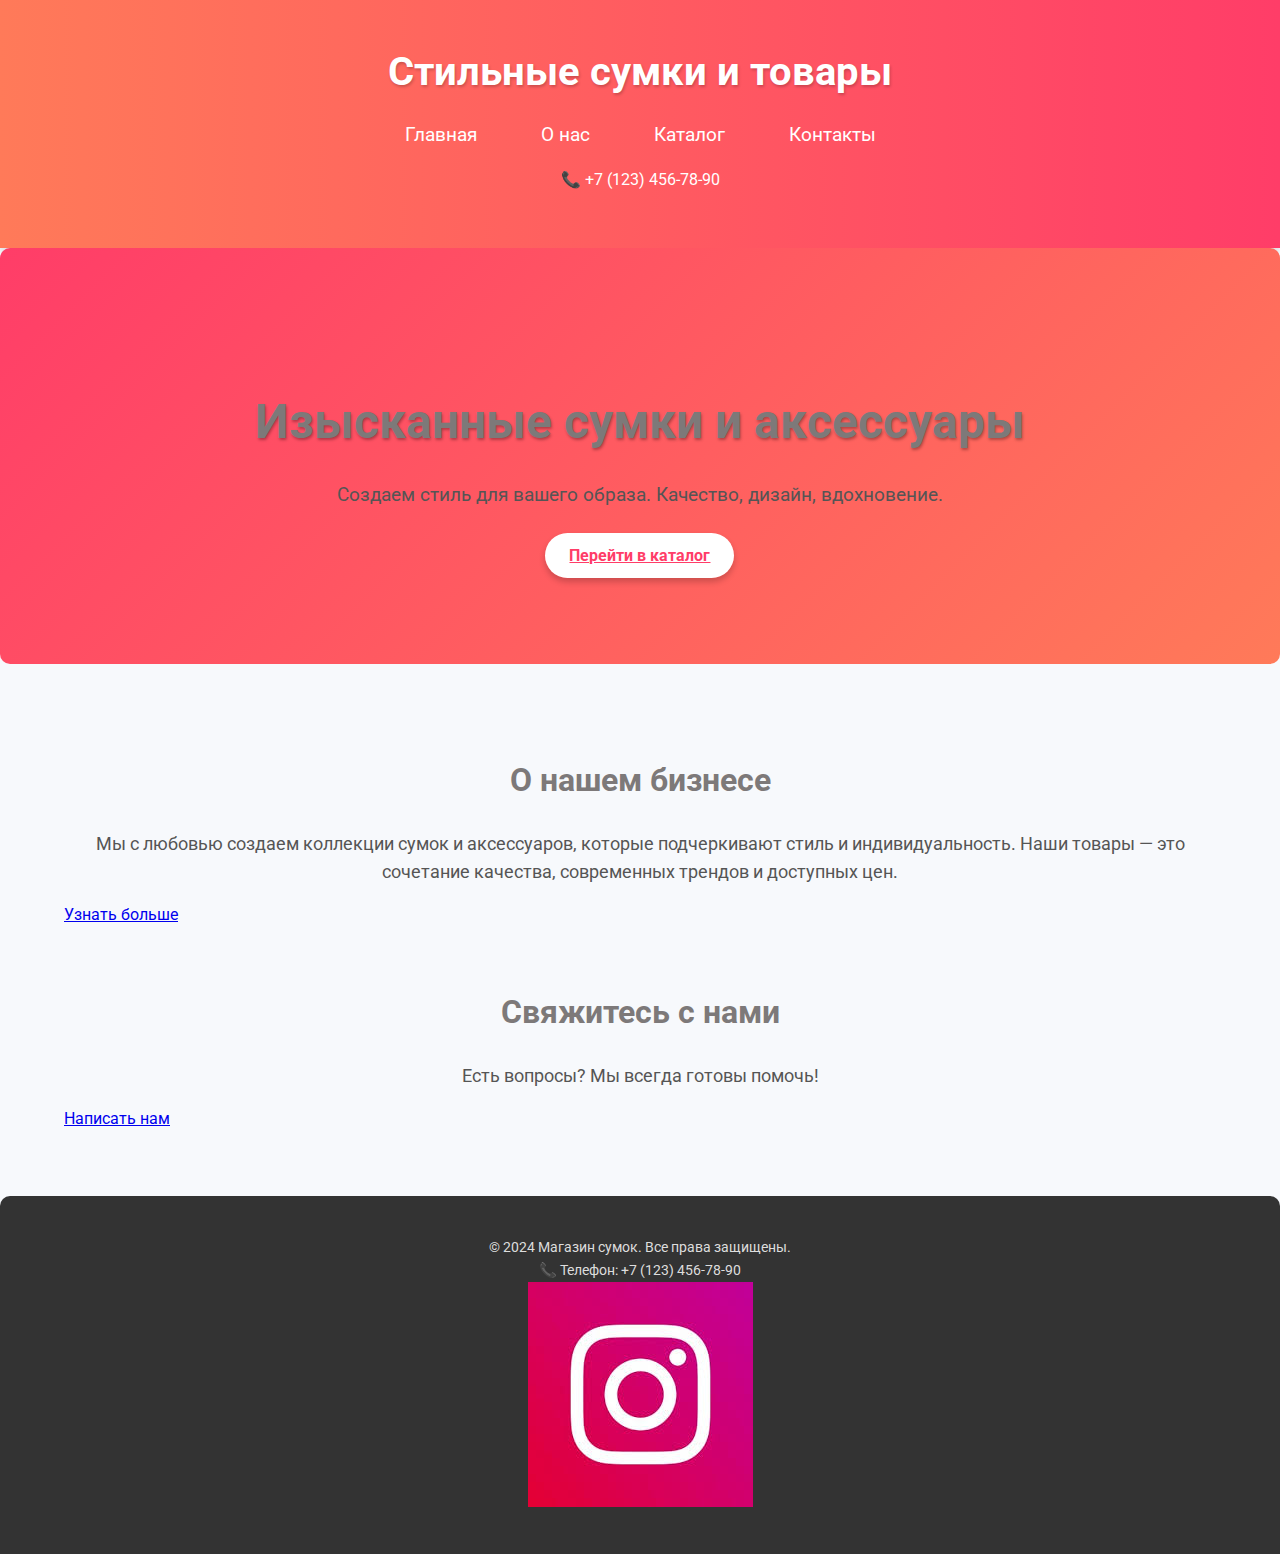
<file: index.html>
<!DOCTYPE html>
<html lang="ru">
<head>
  <meta charset="UTF-8">
  <meta name="viewport" content="width=device-width, initial-scale=1.0">
  <title>Добро пожаловать | Магазин сумок и товаров</title>
  <link rel="stylesheet" href="styles.css">
  <link href="https://fonts.googleapis.com/css2?family=Roboto:wght@400;500;700&display=swap" rel="stylesheet">
</head>
<body>
  <header>
    <div class="container">
      <h1>Стильные сумки и товары</h1>
      <nav>
        <ul>
          <li><a href="index.html">Главная</a></li>
          <li><a href="about.html">О нас</a></li>
          <li><a href="catalog.html">Каталог</a></li>
          <li><a href="contact.html">Контакты</a></li>
        </ul>
      </nav>
      <div class="contact-info">
        </a>
        <p class="phone">📞 +7 (123) 456-78-90</p>
      </div>
    </div>
  </header>
  

  <section id="hero">
    <div class="container">
      <h2>Изысканные сумки и аксессуары</h2>
      <p>Создаем стиль для вашего образа. Качество, дизайн, вдохновение.</p>
      <a href="catalog.html" class="btn">Перейти в каталог</a>
    </div>
  </section>

  <section id="about-preview" class="container">
    <h2>О нашем бизнесе</h2>
    <p>Мы с любовью создаем коллекции сумок и аксессуаров, которые подчеркивают стиль и индивидуальность. Наши товары — это сочетание качества, современных трендов и доступных цен.</p>
    <a href="about.html" class="btn">Узнать больше</a>
  </section>

  <section id="contact-preview" class="container">
    <h2>Свяжитесь с нами</h2>
    <p>Есть вопросы? Мы всегда готовы помочь!</p>
    <a href="contact.html" class="btn">Написать нам</a>
  </section>

  <footer>
    <div class="container">
      <p>© 2024 Магазин сумок. Все права защищены.</p>
      <p>📞 Телефон: +7 (123) 456-78-90</p>
      <p>
        <a href="https://www.instagram.com/baqshopp?igsh=NGp4MHl5eHMxMWhu" target="_blank" class="social-link">
          <img src="images/instagram-icon.png" alt="Instagram" class="icon">
        </a>
      </p>
    </div>
  </footer>
  
</body>
</html>
</file>
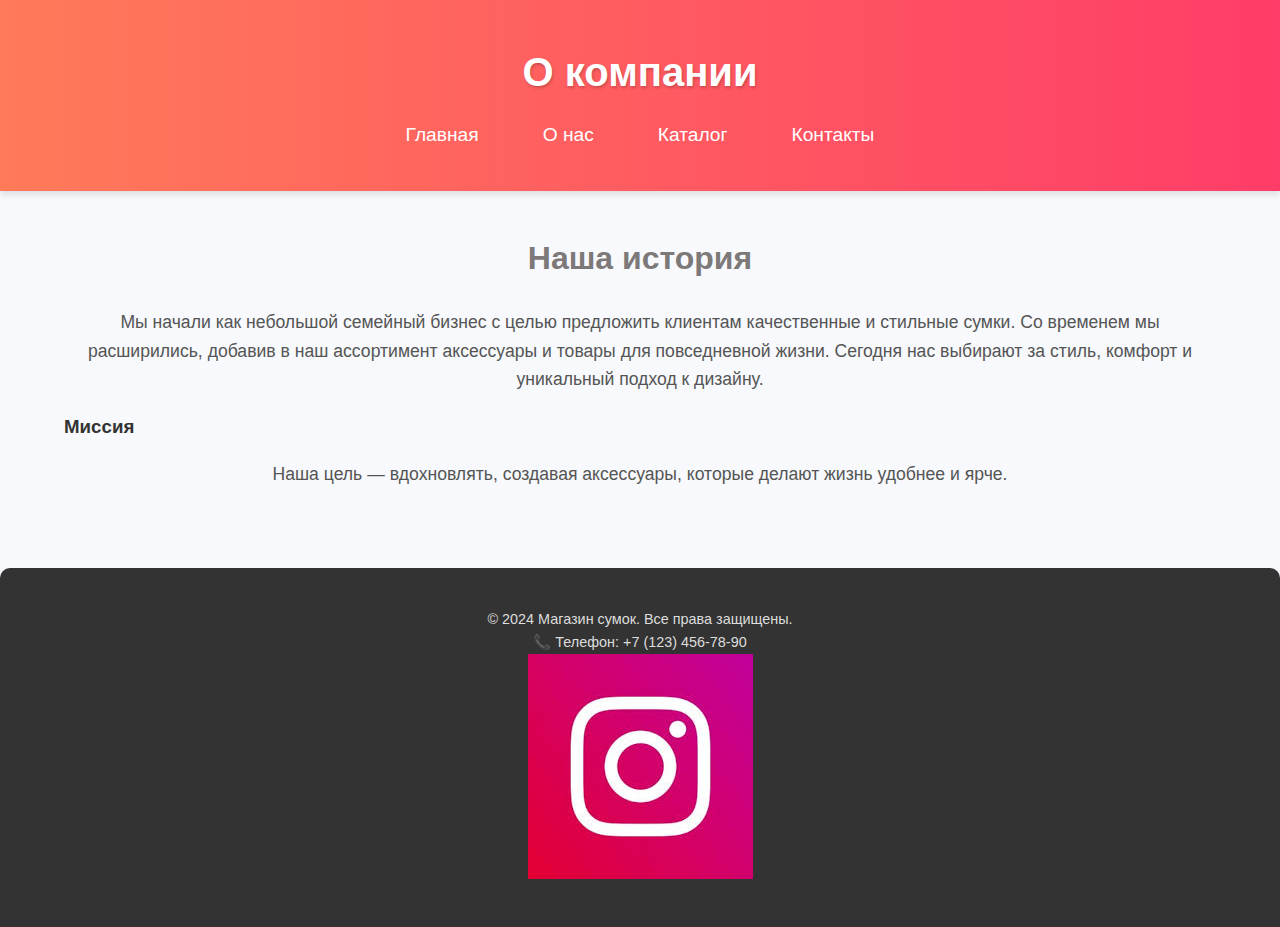
<file: about.html>
<!DOCTYPE html>
<html lang="ru">
<head>
  <meta charset="UTF-8">
  <meta name="viewport" content="width=device-width, initial-scale=1.0">
  <title>О нас | Магазин сумок</title>
  <link rel="stylesheet" href="styles.css">
</head>
<body>
  <header>
    <div class="container">
      <h1>О компании</h1>
      <nav>
        <ul>
          <li><a href="index.html">Главная</a></li>
          <li><a href="about.html">О нас</a></li>
          <li><a href="catalog.html">Каталог</a></li>
          <li><a href="contact.html">Контакты</a></li>
        </ul>
      </nav>
    </div>
  </header>

  <section id="about" class="container">
    <h2>Наша история</h2>
    <p>Мы начали как небольшой семейный бизнес с целью предложить клиентам качественные и стильные сумки. Со временем мы расширились, добавив в наш ассортимент аксессуары и товары для повседневной жизни. Сегодня нас выбирают за стиль, комфорт и уникальный подход к дизайну.</p>

    <h3>Миссия</h3>
    <p>Наша цель — вдохновлять, создавая аксессуары, которые делают жизнь удобнее и ярче.</p>
  </section>

  <footer>
    <div class="container">
      <p>© 2024 Магазин сумок. Все права защищены.</p>
      <p>📞 Телефон: +7 (123) 456-78-90</p>
      <p>
        <a href="https://www.instagram.com/baqshopp?igsh=NGp4MHl5eHMxMWhu" target="_blank" class="social-link">
          <img src="images/instagram-icon.png" alt="Instagram" class="icon"> 
        </a>
      </p>
    </div>
  </footer>
  
</body>
</html>
</file>
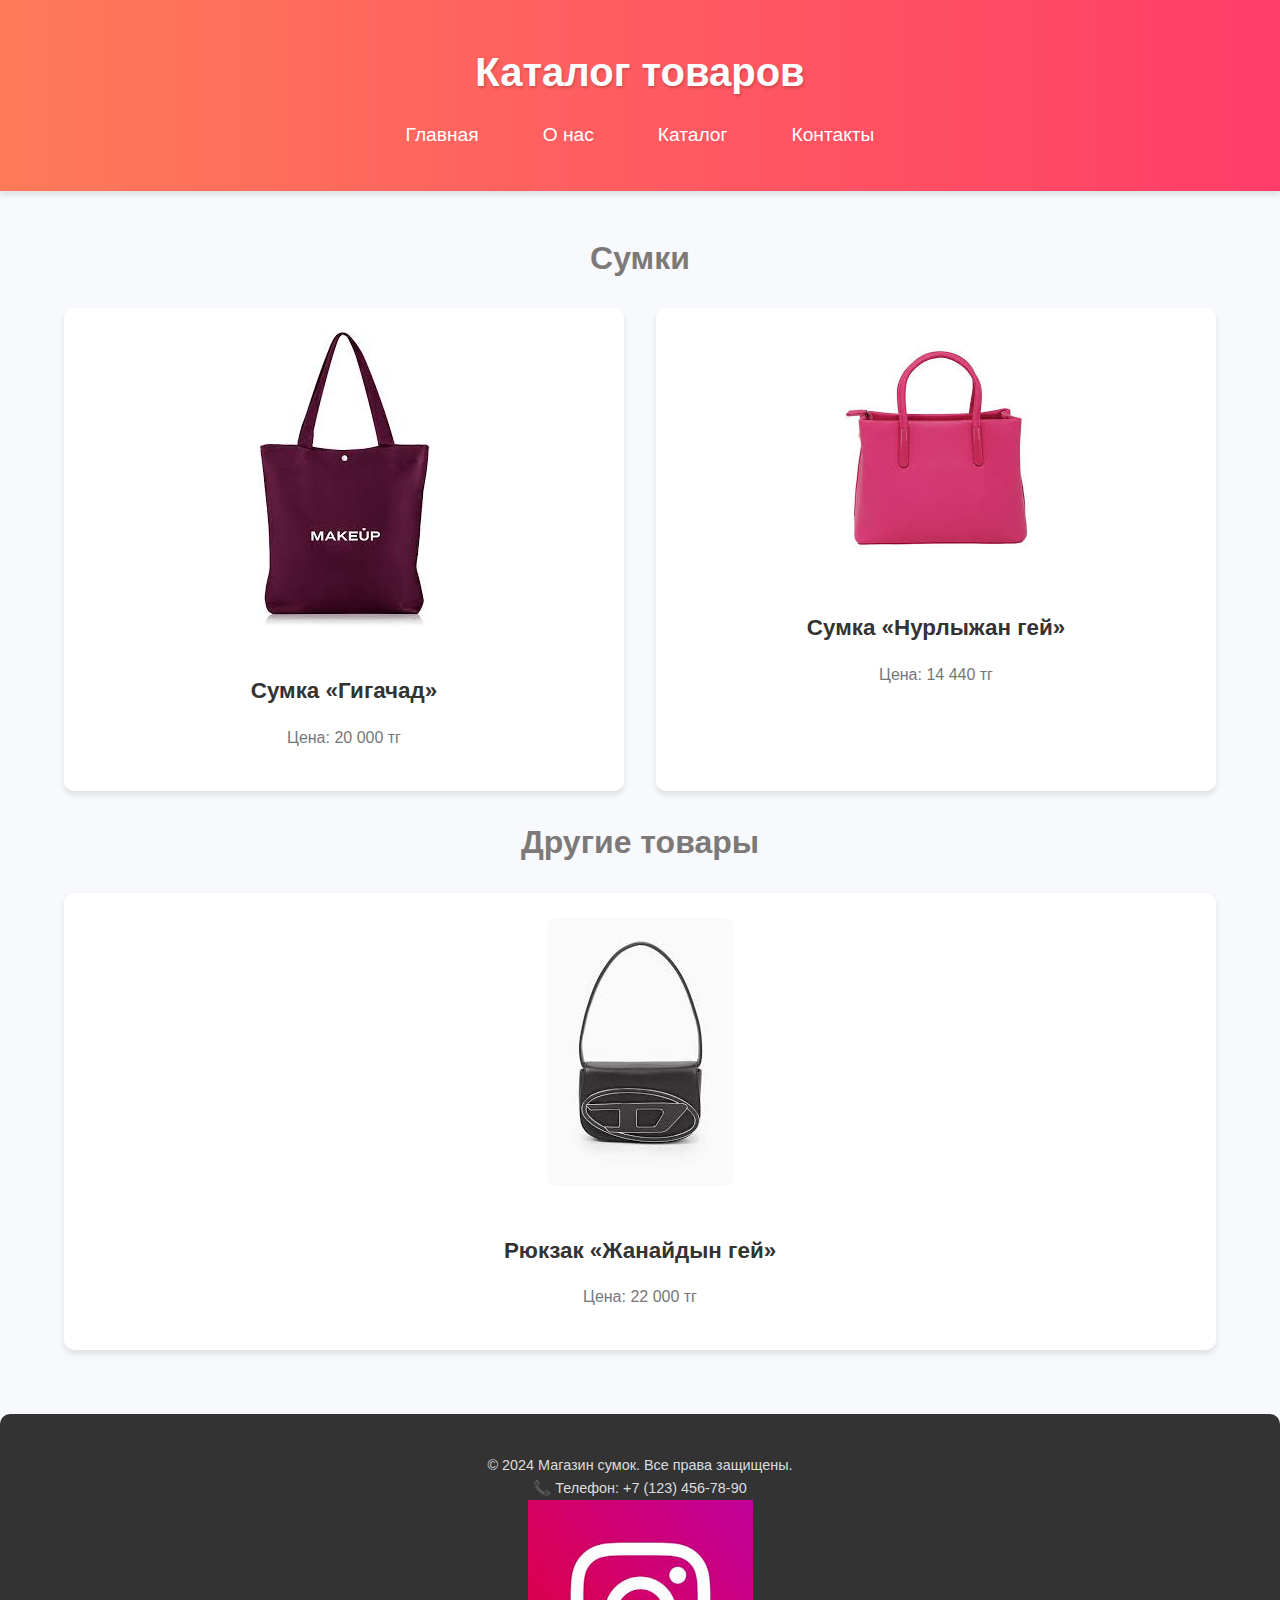
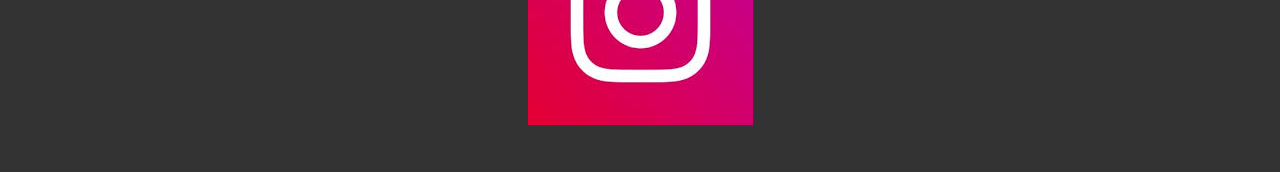
<file: catalog.html>
<!DOCTYPE html>
<html lang="ru">
<head>
  <meta charset="UTF-8">
  <meta name="viewport" content="width=device-width, initial-scale=1.0">
  <title>Каталог | Магазин сумок</title>
  <link rel="stylesheet" href="styles.css">
</head>
<body>
  <header>
    <div class="container">
      <h1>Каталог товаров</h1>
      <nav>
        <ul>
          <li><a href="index.html">Главная</a></li>
          <li><a href="about.html">О нас</a></li>
          <li><a href="catalog.html">Каталог</a></li>
          <li><a href="contact.html">Контакты</a></li>
        </ul>
      </nav>
    </div>
  </header>

  <section id="catalog" class="container">
    <h2>Сумки</h2>
    <div class="products">
      <div class="product">
        <img src="images/bag1.jpg" alt="Сумка 1">
        <h3>Сумка «Гигачад»</h3>
        <p>Цена: 20 000 тг</p>
      </div>
      <div class="product">
        <img src="images/bag2.jpg" alt="Сумка 2">
        <h3>Сумка «Нурлыжан гей»</h3>
        <p>Цена: 14 440 тг</p>
      </div>
    </div>
    <h2>Другие товары</h2>
    <div class="products">
      <div class="product">
        <img src="images/item1.jpg" alt="Товар 1">
        <h3>Рюкзак «Жанайдын гей»</h3>
        <p>Цена: 22 000 тг</p>
      </div>
    </div>
  </section>

  <footer>
    <div class="container">
      <p>© 2024 Магазин сумок. Все права защищены.</p>
      <p>📞 Телефон: +7 (123) 456-78-90</p>
      <p>
        <a href="https://www.instagram.com/baqshopp?igsh=NGp4MHl5eHMxMWhu" target="_blank" class="social-link">
          <img src="images/instagram-icon.png" alt="Instagram" class="icon">
        </a>
      </p>
    </div>
  </footer>
  
</body>
</html>
</file>
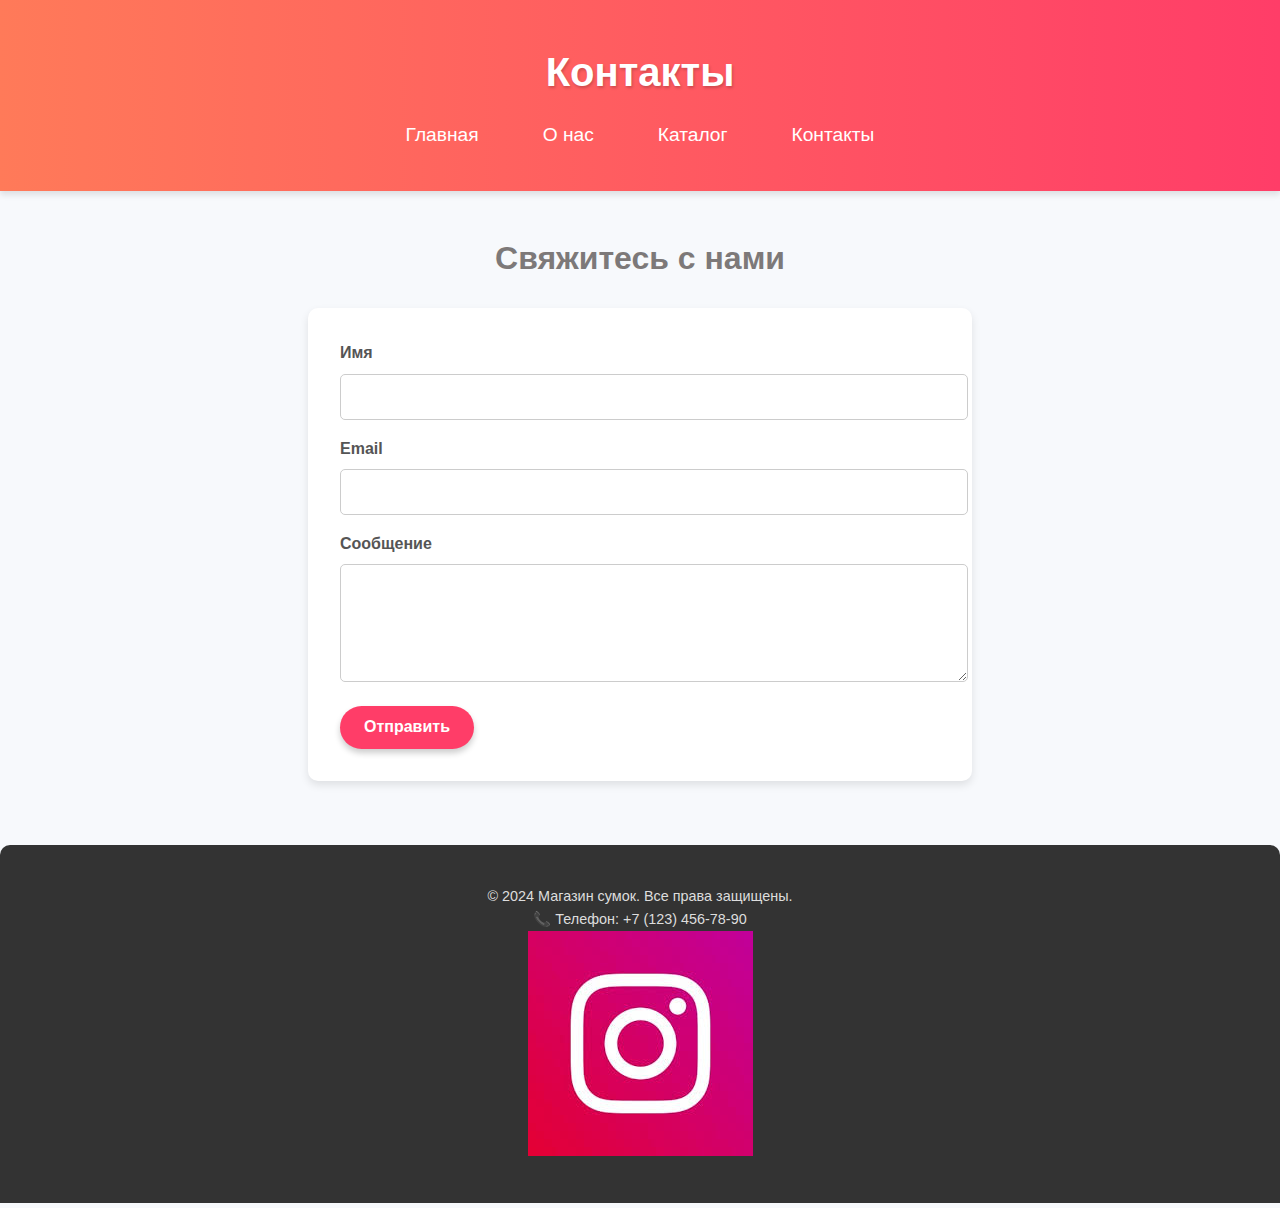
<file: contact.html>
<!DOCTYPE html>
<html lang="ru">
<head>
  <meta charset="UTF-8">
  <meta name="viewport" content="width=device-width, initial-scale=1.0">
  <title>Контакты | Магазин сумок</title>
  <link rel="stylesheet" href="styles.css">
</head>
<body>
  <header>
    <div class="container">
      <h1>Контакты</h1>
      <nav>
        <ul>
          <li><a href="index.html">Главная</a></li>
          <li><a href="about.html">О нас</a></li>
          <li><a href="catalog.html">Каталог</a></li>
          <li><a href="contact.html">Контакты</a></li>
        </ul>
      </nav>
    </div>
  </header>

  <section id="contact" class="container">
    <h2>Свяжитесь с нами</h2>
    <form action="#" method="POST">
      <label for="name">Имя</label>
      <input type="text" id="name" name="name" required>

      <label for="email">Email</label>
      <input type="email" id="email" name="email" required>

      <label for="message">Сообщение</label>
      <textarea id="message" name="message" rows="5" required></textarea>

      <button type="submit" class="btn">Отправить</button>
    </form>
  </section>

  <footer>
    <div class="container">
      <p>© 2024 Магазин сумок. Все права защищены.</p>
      <p>📞 Телефон: +7 (123) 456-78-90</p>
      <p>
        <a href="https://www.instagram.com/baqshopp?igsh=NGp4MHl5eHMxMWhu" target="_blank" class="social-link">
          <img src="images/instagram-icon.png" alt="Instagram" class="icon">
        </a>
      </p>
    </div>
  </footer>
  
</body>
</html>
</file>
<file: styles.css>
/* Основные стили */
body {
  font-family: 'Roboto', sans-serif;
  margin: 0;
  padding: 0;
  background: #f7f9fc;
  color: #333;
  line-height: 1.6;
}

/* Контейнер */
.container {
  width: 90%;
  max-width: 1200px;
  margin: 0 auto;
  padding: 1rem 0;
}

/* Шапка */
header {
  background: linear-gradient(90deg, #ff7a59, #ff3d68);
  color: white;
  padding: 1.5rem 0;
  text-align: center;
  box-shadow: 0 4px 6px rgba(0, 0, 0, 0.1);
}

header h1 {
  margin: 0;
  font-size: 2.5rem;
  text-shadow: 1px 2px 3px rgba(0, 0, 0, 0.2);
}

nav ul {
  list-style: none;
  display: flex;
  justify-content: center;
  padding: 0;
  margin: 1rem 0 0;
  gap: 2rem;
}

nav ul li {
  font-size: 1.2rem;
}

nav ul li a {
  color: white;
  text-decoration: none;
  padding: 0.5rem 1rem;
  transition: background 0.3s ease, color 0.3s ease;
}

nav ul li a:hover {
  background: white;
  color: #ff3d68;
  border-radius: 5px;
}

/* Секция Hero */
#hero {
  background: linear-gradient(135deg, #ff3d68, #ff7a59);
  color: white;
  text-align: center;
  padding: 5rem 2rem;
  margin-bottom: 3rem;
  border-radius: 10px;
}

#hero h2 {
  font-size: 3rem;
  margin-bottom: 1rem;
  text-shadow: 1px 2px 3px rgba(0, 0, 0, 0.3);
}

#hero p {
  font-size: 1.2rem;
  margin-bottom: 2rem;
}

#hero .btn {
  background: white;
  color: #ff3d68;
  padding: 0.8rem 1.5rem;
  border: none;
  border-radius: 25px;
  font-size: 1rem;
  cursor: pointer;
  font-weight: bold;
  box-shadow: 0 4px 6px rgba(0, 0, 0, 0.2);
  transition: transform 0.3s ease, box-shadow 0.3s ease;
}

#hero .btn:hover {
  transform: scale(1.1);
  box-shadow: 0 4px 15px rgba(0, 0, 0, 0.3);
}

/* Общий стиль секций */
section {
  margin-bottom: 3rem;
}

section h2 {
  font-size: 2rem;
  text-align: center;
  margin-bottom: 1.5rem;
  color: #7d7979;
}

section p {
  text-align: center;
  font-size: 1.1rem;
  color: #555;
  margin-bottom: 1rem;
}

/* Карточки */
.products,
.features-grid {
  display: grid;
  grid-template-columns: repeat(auto-fit, minmax(250px, 1fr));
  gap: 2rem;
}

.product,
.feature {
  background: white;
  padding: 1.5rem;
  border-radius: 10px;
  box-shadow: 0 4px 6px rgba(0, 0, 0, 0.1);
  text-align: center;
  transition: transform 0.3s ease, box-shadow 0.3s ease;
}

.product:hover,
.feature:hover {
  transform: translateY(-5px);
  box-shadow: 0 4px 15px rgba(0, 0, 0, 0.2);
}

.product img,
.feature img {
  max-width: 100%;
  border-radius: 10px;
  margin-bottom: 1rem;
}

.product h3,
.feature h3 {
  font-size: 1.4rem;
  margin-bottom: 0.5rem;
  color: #333;
}

.product p,
.feature p {
  font-size: 1rem;
  color: #777;
}

.product .btn {
  background: #ff3d68;
  color: white;
  padding: 0.8rem 1.5rem;
  border: none;
  border-radius: 25px;
  font-size: 1rem;
  cursor: pointer;
  font-weight: bold;
  box-shadow: 0 4px 6px rgba(0, 0, 0, 0.2);
  transition: transform 0.3s ease, background 0.3s ease;
}

.product .btn:hover {
  transform: scale(1.1);
  background: #ff7a59;
}

/* Форма */
form {
  background: white;
  padding: 2rem;
  border-radius: 10px;
  box-shadow: 0 4px 8px rgba(0, 0, 0, 0.1);
  max-width: 600px;
  margin: 0 auto;
}

form label {
  display: block;
  font-weight: bold;
  margin-bottom: 0.5rem;
  color: #555;
}

form input,
form textarea {
  width: 100%;
  padding: 0.8rem;
  margin-bottom: 1rem;
  border: 1px solid #ccc;
  border-radius: 5px;
  font-size: 1rem;
}

form button {
  background: #ff3d68;
  color: white;
  padding: 0.8rem 1.5rem;
  border: none;
  border-radius: 25px;
  font-size: 1rem;
  cursor: pointer;
  font-weight: bold;
  box-shadow: 0 4px 6px rgba(0, 0, 0, 0.2);
  transition: transform 0.3s ease, background 0.3s ease;
}

form button:hover {
  transform: scale(1.1);
  background: #ff7a59;
}

/* Подвал */
footer {
  background: #333;
  color: white;
  text-align: center;
  padding: 1.5rem 0;
  margin-top: 3rem;
  border-radius: 10px 10px 0 0;
}

footer p {
  margin: 0;
  font-size: 0.9rem;
  color: #ddd;
}
</file>
